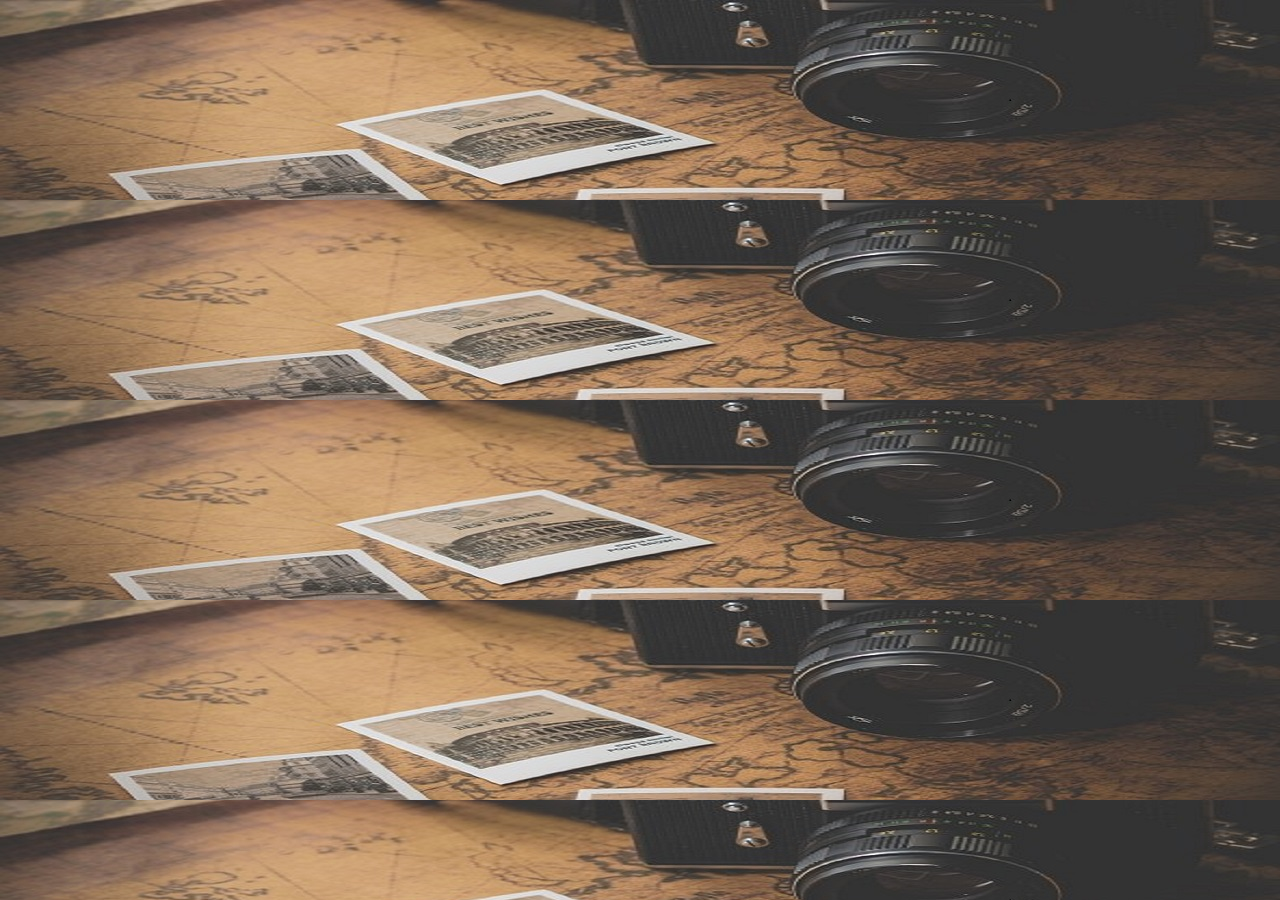
<file: cabecera.html>
<!DOCTYPE html PUBLIC "-//W3C//DTD XHTML 1.0 Transitional//EN" "http://www.w3.org/TR/xhtml1/DTD/xhtml1-transitional.dtd">
<html xmlns="http://www.w3.org/1999/xhtml">
<head>
<meta http-equiv="Content-Type" content="text/html; charset=utf-8" />
<title>..:: Cabecera ::..</title>
<style type="text/css">
.body {
	background-image:url(img/op2.jpg);
}
.body:hover{
	background-image:url(img/op1.jpg);
}
</style>
</head>

<body class="body">
</body>
</html>
</file>
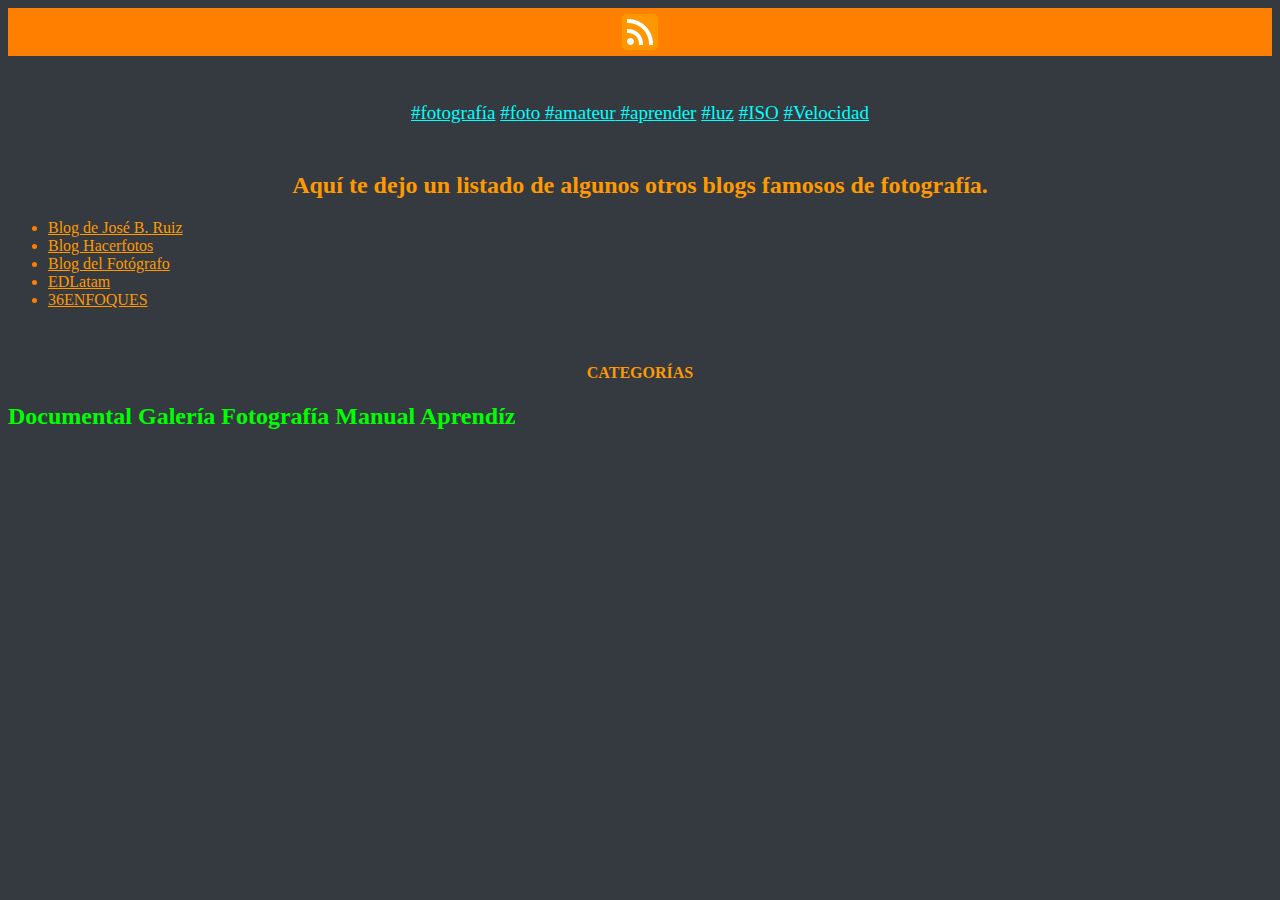
<file: vinculos.html>
<!DOCTYPE html PUBLIC "-//W3C//DTD XHTML 1.0 Transitional//EN" "http://www.w3.org/TR/xhtml1/DTD/xhtml1-transitional.dtd">
<html xmlns="http://www.w3.org/1999/xhtml">
<head>
<meta http-equiv="Content-Type" content="text/html; charset=utf-8" />
<title>..:: Vinculos ::..</title>
<style type="text/css">
a {
	color:#0FF;
}
a:hover {
	color:#0F6;
}
</style>
</head>

<body  style="background-color:#343a40;">
<div align="center" style="background:#FF8000">
<a href="" target="_blank"><img src="img/rss.png" /></a></div><br /><br />
<div align="center" style="color:#0FF; font-size:19px; padding: 10px 10px"><A href="">#fotografía</A> <a href="">#foto</a><A href=""> #amateur<A href=""> #aprender</A> <A href="">#luz</A> <A href="">#ISO</A> <A href="">#Velocidad</A> </div><br />
<div> <h2 align="center" style="color:#F90;">Aquí te dejo un listado de algunos otros blogs famosos de fotografía.</h2>
<ul style="color:#FF8000">
<li><a  href="http://josebruiz.com/category/blog/" target="_blank" style="color:#F90">Blog de José B. Ruiz</a></li>
<li><a href="http://blog.hacerfotos.es/" target="_blank" style="color:#F90">Blog Hacerfotos</a></li>
<li><a href="https://www.blogdelfotografo.com/hecho-sin-photoshop/" target="_blank" style="color:#F90">Blog del Fotógrafo</a></li>
<li><a href="https://www.edlatam.com/nyip/blog-de-fotografia/" target="_blank" style="color:#F90">EDLatam</a></li>
<li><a href="https://365enfoques.com/" target="_blank" style="color:#F90">36ENFOQUES</a></li>
</ul>
</div><br />
<div style="color:#0F0"> <H4 style="color:#F90; text-align:center">CATEGORÍAS</H4>
  <h2>Documental Galería Fotografía Manual Aprendíz</h2>
</div>
<div align="center"></div>
<blockquote>&nbsp;</blockquote>

</body>
</html>
</file>
